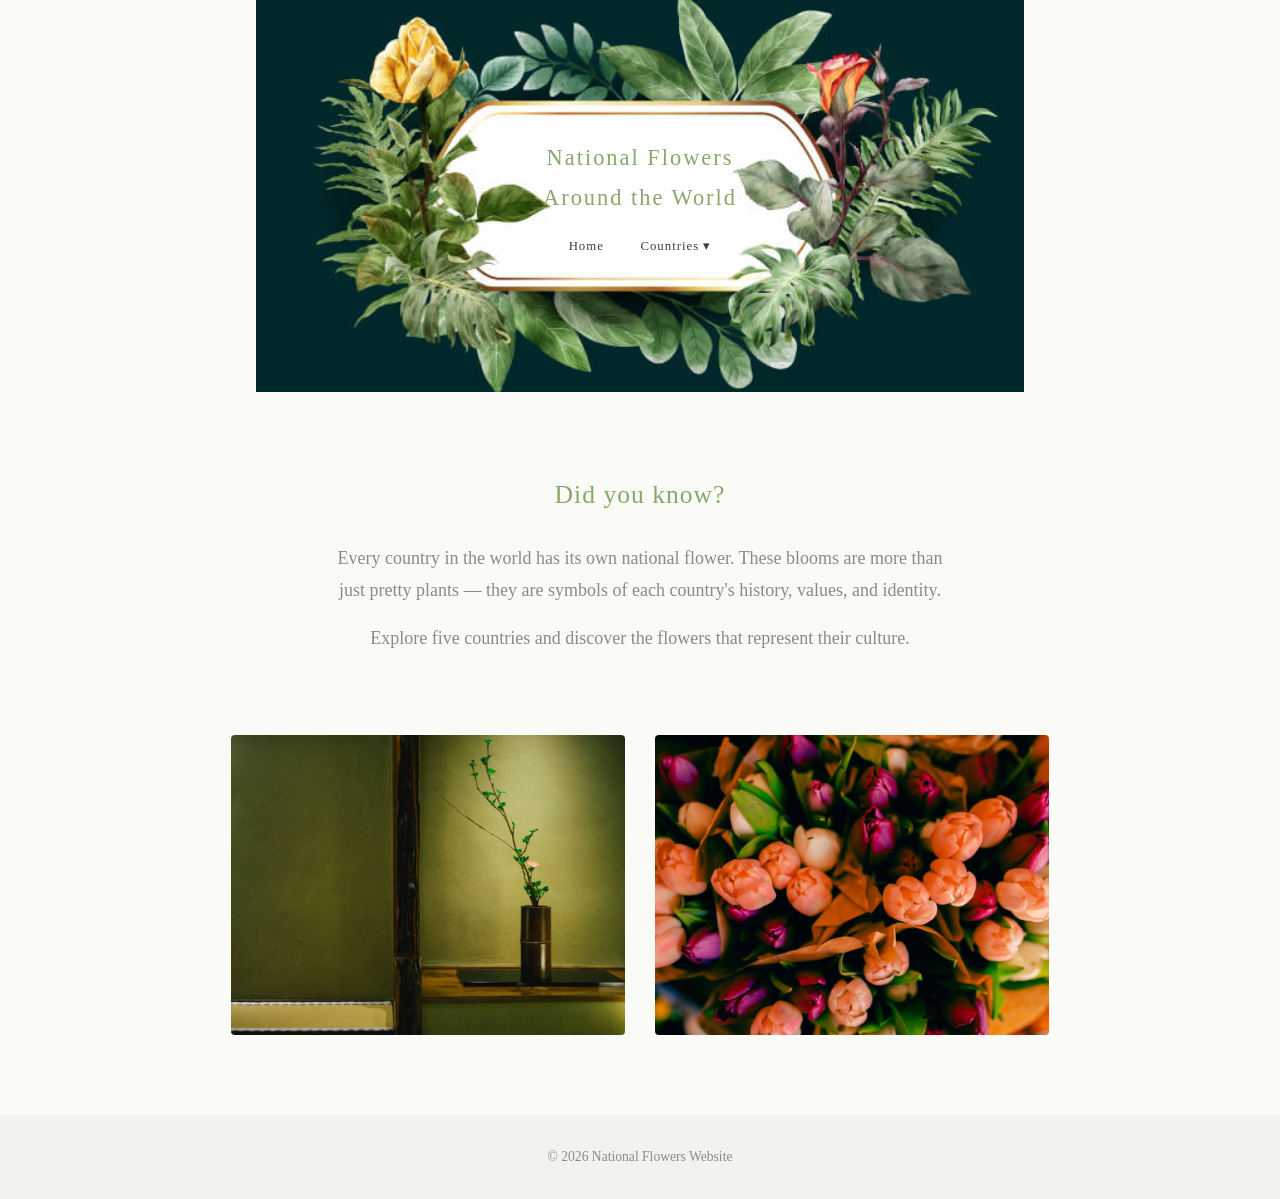
<file: index.html>
<!DOCTYPE html>
<html lang="en">
<head>
    <meta charset="UTF-8">
    <meta name="viewport" content="width=device-width, initial-scale=1.0">
    <title>National Flowers Around the World</title>
    <link rel="stylesheet" href="style.css">
</head>
<body>

    <header>
        <div class="header-img-wrap">
            <img src="images/homeflowerhead.jpg" alt="Flowers header">
            <div class="header-title">
                <h1>National Flowers<br>Around the World</h1>
                <nav>
                    <a href="index.html">Home</a>
                    <div class="dropdown">
                        <a href="#">Countries ▾</a>
                        <div class="dropdown-menu">
                            <a href="mongolia.html">Mongolia</a>
                            <a href="japan.html">Japan</a>
                            <a href="usa.html">United States</a>
                            <a href="mexico.html">Mexico</a>
                            <a href="spain.html">Spain</a>
                        </div>
                    </div>
                </nav>
            </div>
        </div>
    </header>

    <main>
        <section class="intro">
            <h2>Did you know?</h2>
            <p>Every country in the world has its own national flower. These blooms are more than just pretty plants — they are symbols of each country's history, values, and identity.</p>
            <p>Explore five countries and discover the flowers that represent their culture.</p>
        </section>

        <section class="home-photos">
            <img src="images/homeflower4.jpg" alt="Flower arrangement">
            <img src="images/homeflower6.jpg" alt="Colorful tulips">
        </section>

    </main>

    <footer>
        <p>© 2026 National Flowers Website</p>
    </footer>

</body>
</html>
</file>
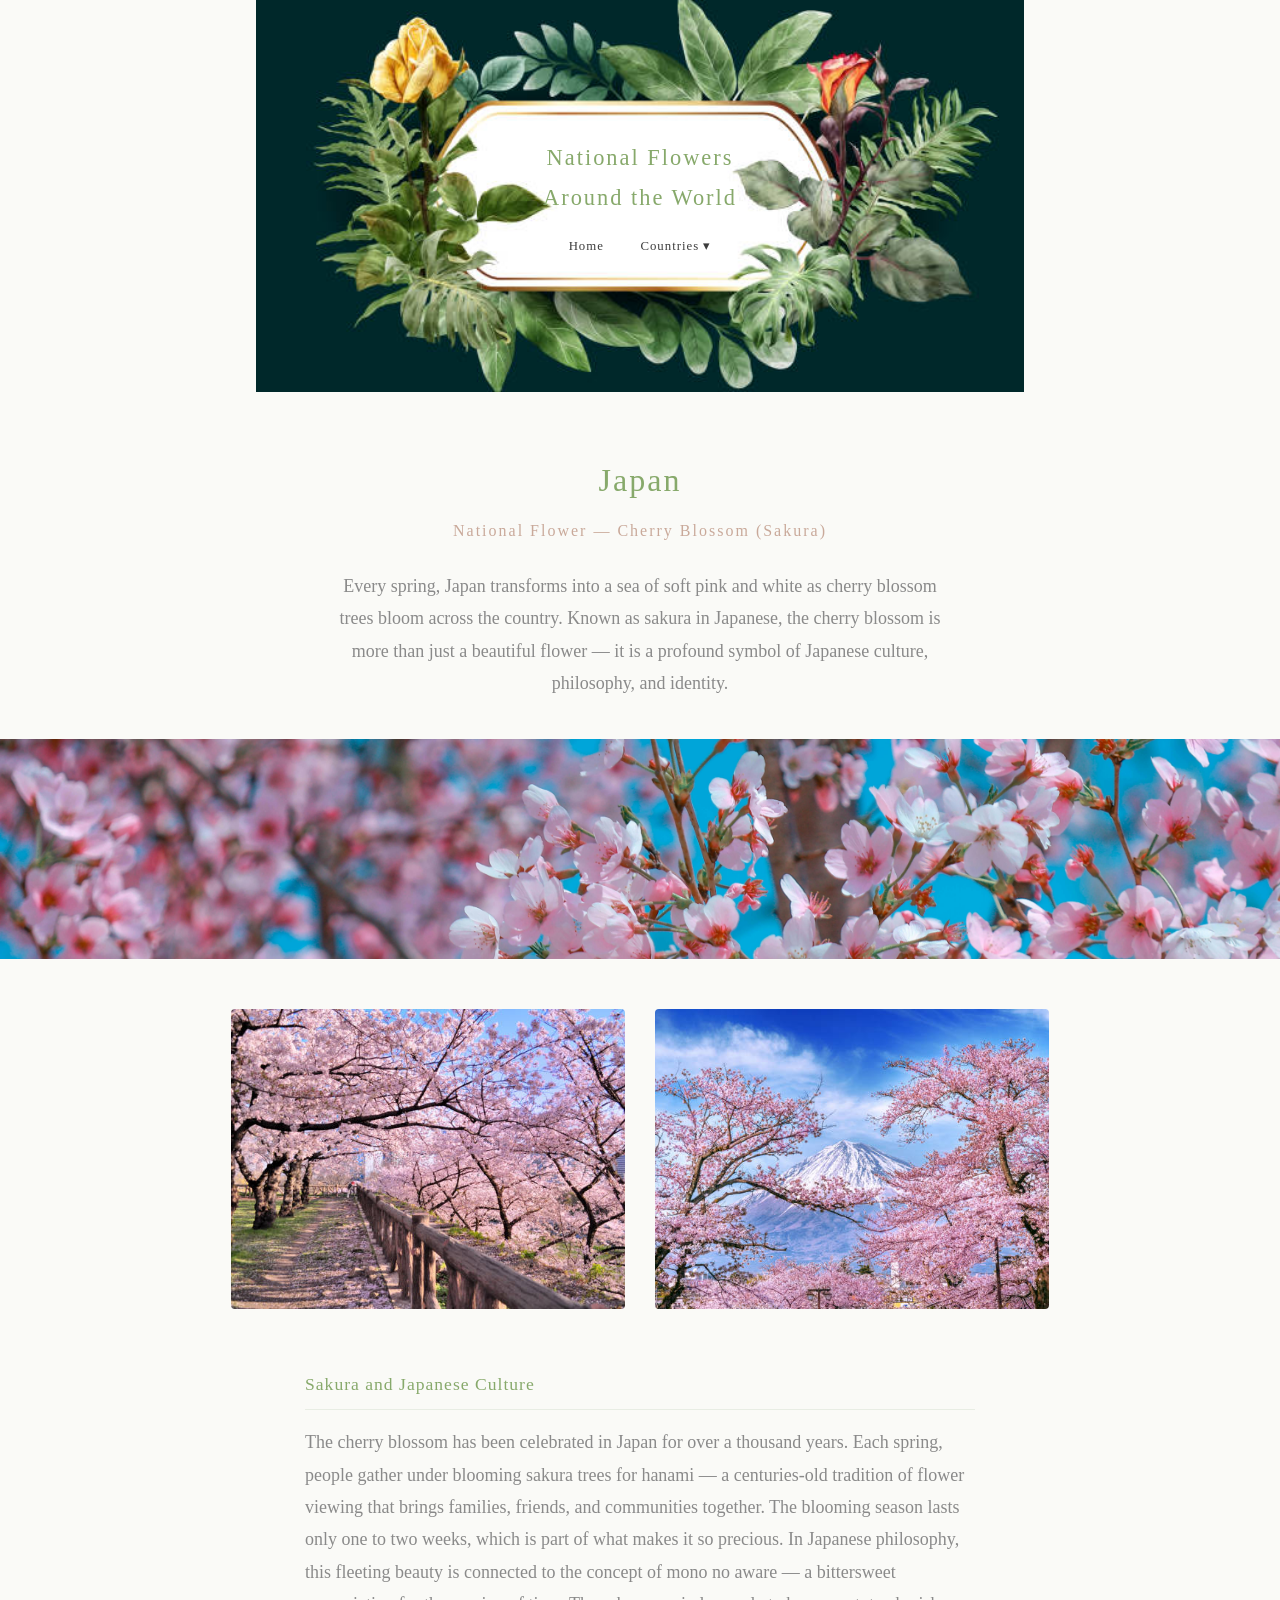
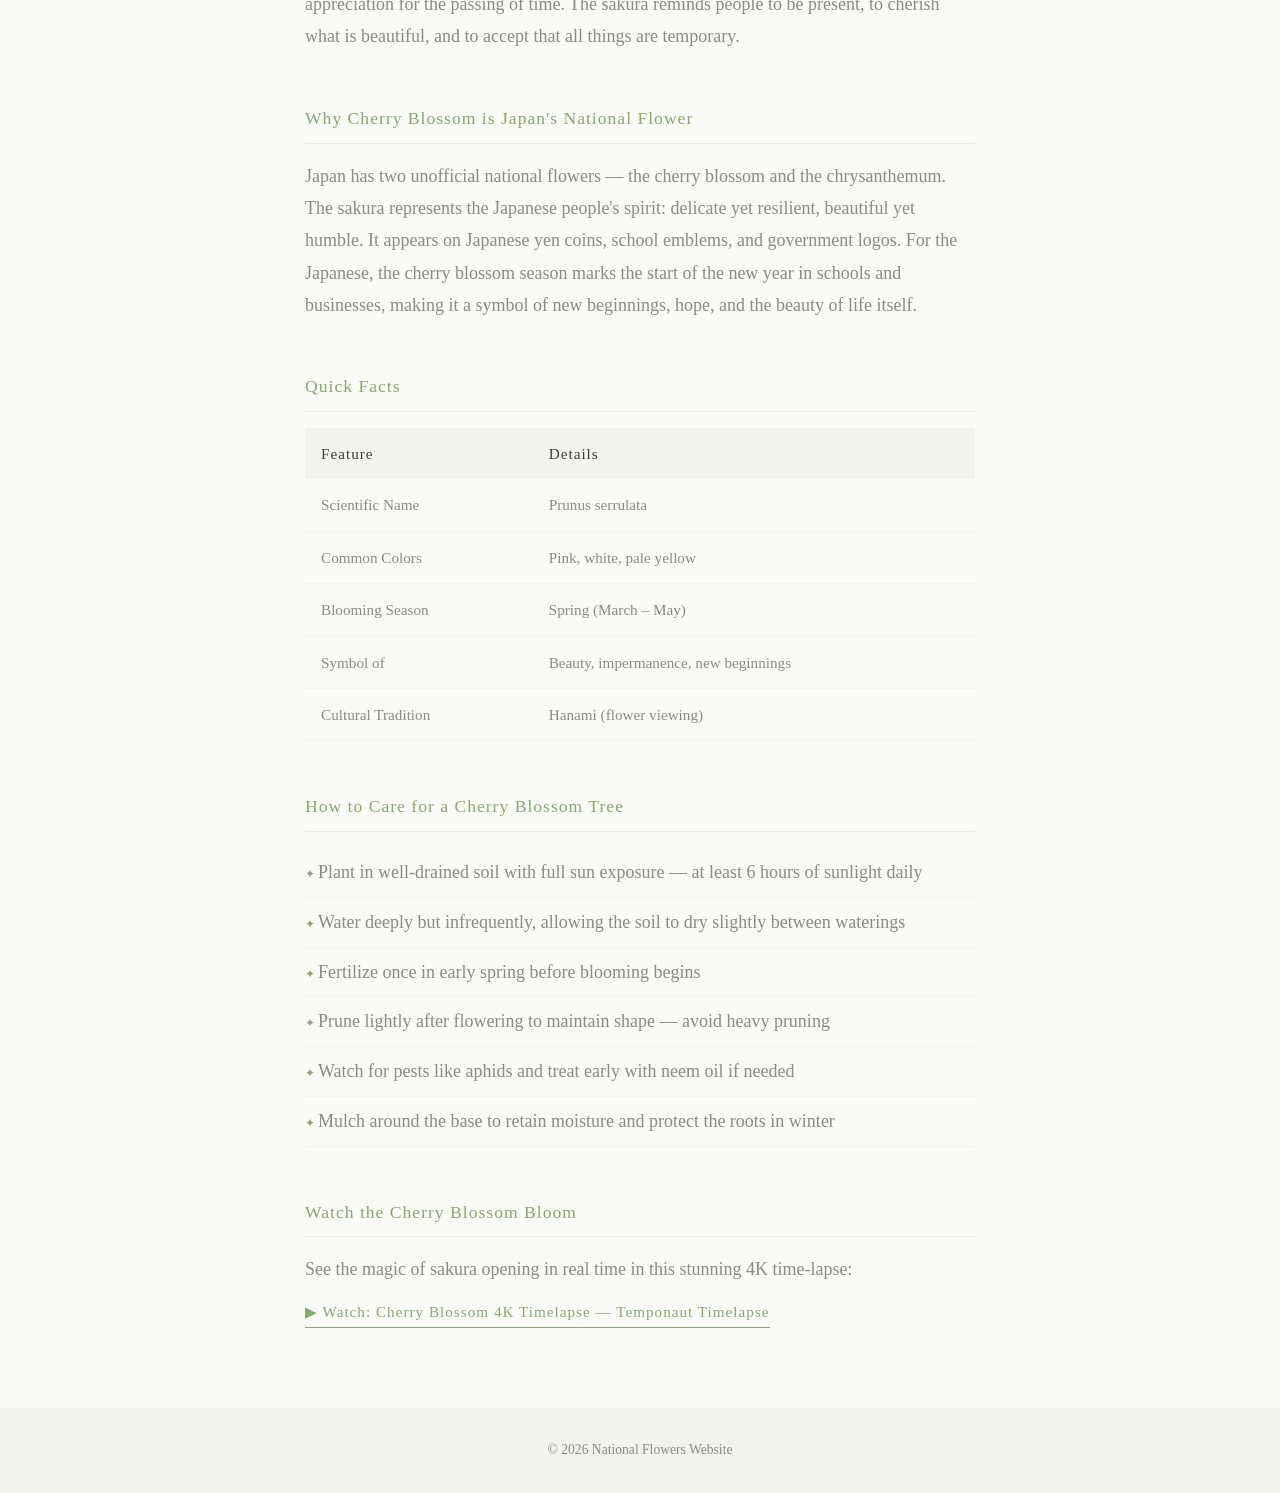
<file: japan.html>
<!DOCTYPE html>
<html lang="en">
<head>
    <meta charset="UTF-8">
    <meta name="viewport" content="width=device-width, initial-scale=1.0">
    <title>Japan - Cherry Blossom</title>
    <link rel="stylesheet" href="style.css">
</head>
<body>

    <header>
        <div class="header-img-wrap">
            <img src="images/homeflowerhead.jpg" alt="Flowers header">
            <div class="header-title">
                <h1>National Flowers<br>Around the World</h1>
                <nav>
                    <a href="index.html">Home</a>
                    <div class="dropdown">
                        <a href="#">Countries ▾</a>
                        <div class="dropdown-menu">
                            <a href="mongolia.html">Mongolia</a>
                            <a href="japan.html">Japan</a>
                            <a href="usa.html">United States</a>
                            <a href="mexico.html">Mexico</a>
                            <a href="spain.html">Spain</a>
                        </div>
                    </div>
                </nav>
            </div>
        </div>
    </header>

    <main>

        <section class="country-intro">
            <h2>Japan</h2>
            <h3>National Flower — Cherry Blossom (Sakura)</h3>
            <p>Every spring, Japan transforms into a sea of soft pink and white as cherry blossom trees bloom across the country. Known as sakura in Japanese, the cherry blossom is more than just a beautiful flower — it is a profound symbol of Japanese culture, philosophy, and identity.</p>
        </section>

        <div class="country-banner">
            <img src="images/jcb4.jpg" alt="Cherry blossom close up">
        </div>

        <section class="country-photos">
            <img src="images/jcb1.jpg" alt="Cherry blossom path">
            <img src="images/jcb2.jpg" alt="Cherry blossom and Mount Fuji">
        </section>

        <section class="country-content">

            <div class="content-block">
                <h3>Sakura and Japanese Culture</h3>
                <p>The cherry blossom has been celebrated in Japan for over a thousand years. Each spring, people gather under blooming sakura trees for hanami — a centuries-old tradition of flower viewing that brings families, friends, and communities together. The blooming season lasts only one to two weeks, which is part of what makes it so precious. In Japanese philosophy, this fleeting beauty is connected to the concept of mono no aware — a bittersweet appreciation for the passing of time. The sakura reminds people to be present, to cherish what is beautiful, and to accept that all things are temporary.</p>
            </div>

            <div class="content-block">
                <h3>Why Cherry Blossom is Japan's National Flower</h3>
                <p>Japan has two unofficial national flowers — the cherry blossom and the chrysanthemum. The sakura represents the Japanese people's spirit: delicate yet resilient, beautiful yet humble. It appears on Japanese yen coins, school emblems, and government logos. For the Japanese, the cherry blossom season marks the start of the new year in schools and businesses, making it a symbol of new beginnings, hope, and the beauty of life itself.</p>
            </div>

            <div class="content-block">
                <h3>Quick Facts</h3>
                <table class="flower-table">
                    <tr>
                        <th>Feature</th>
                        <th>Details</th>
                    </tr>
                    <tr>
                        <td>Scientific Name</td>
                        <td>Prunus serrulata</td>
                    </tr>
                    <tr>
                        <td>Common Colors</td>
                        <td>Pink, white, pale yellow</td>
                    </tr>
                    <tr>
                        <td>Blooming Season</td>
                        <td>Spring (March – May)</td>
                    </tr>
                    <tr>
                        <td>Symbol of</td>
                        <td>Beauty, impermanence, new beginnings</td>
                    </tr>
                    <tr>
                        <td>Cultural Tradition</td>
                        <td>Hanami (flower viewing)</td>
                    </tr>
                </table>
            </div>

            <div class="content-block">
                <h3>How to Care for a Cherry Blossom Tree</h3>
                <ul class="care-list">
                    <li>Plant in well-drained soil with full sun exposure — at least 6 hours of sunlight daily</li>
                    <li>Water deeply but infrequently, allowing the soil to dry slightly between waterings</li>
                    <li>Fertilize once in early spring before blooming begins</li>
                    <li>Prune lightly after flowering to maintain shape — avoid heavy pruning</li>
                    <li>Watch for pests like aphids and treat early with neem oil if needed</li>
                    <li>Mulch around the base to retain moisture and protect the roots in winter</li>
                </ul>
            </div>

            <div class="content-block">
                <h3>Watch the Cherry Blossom Bloom</h3>
                <p>See the magic of sakura opening in real time in this stunning 4K time-lapse:</p>
                <a class="video-link" href="https://www.youtube.com/watch?v=hegoHIiBrqM" target="_blank">▶ Watch: Cherry Blossom 4K Timelapse — Temponaut Timelapse</a>
            </div>

        </section>

    </main>

    <footer>
        <p>© 2026 National Flowers Website</p>
    </footer>

</body>
</html>
</file>
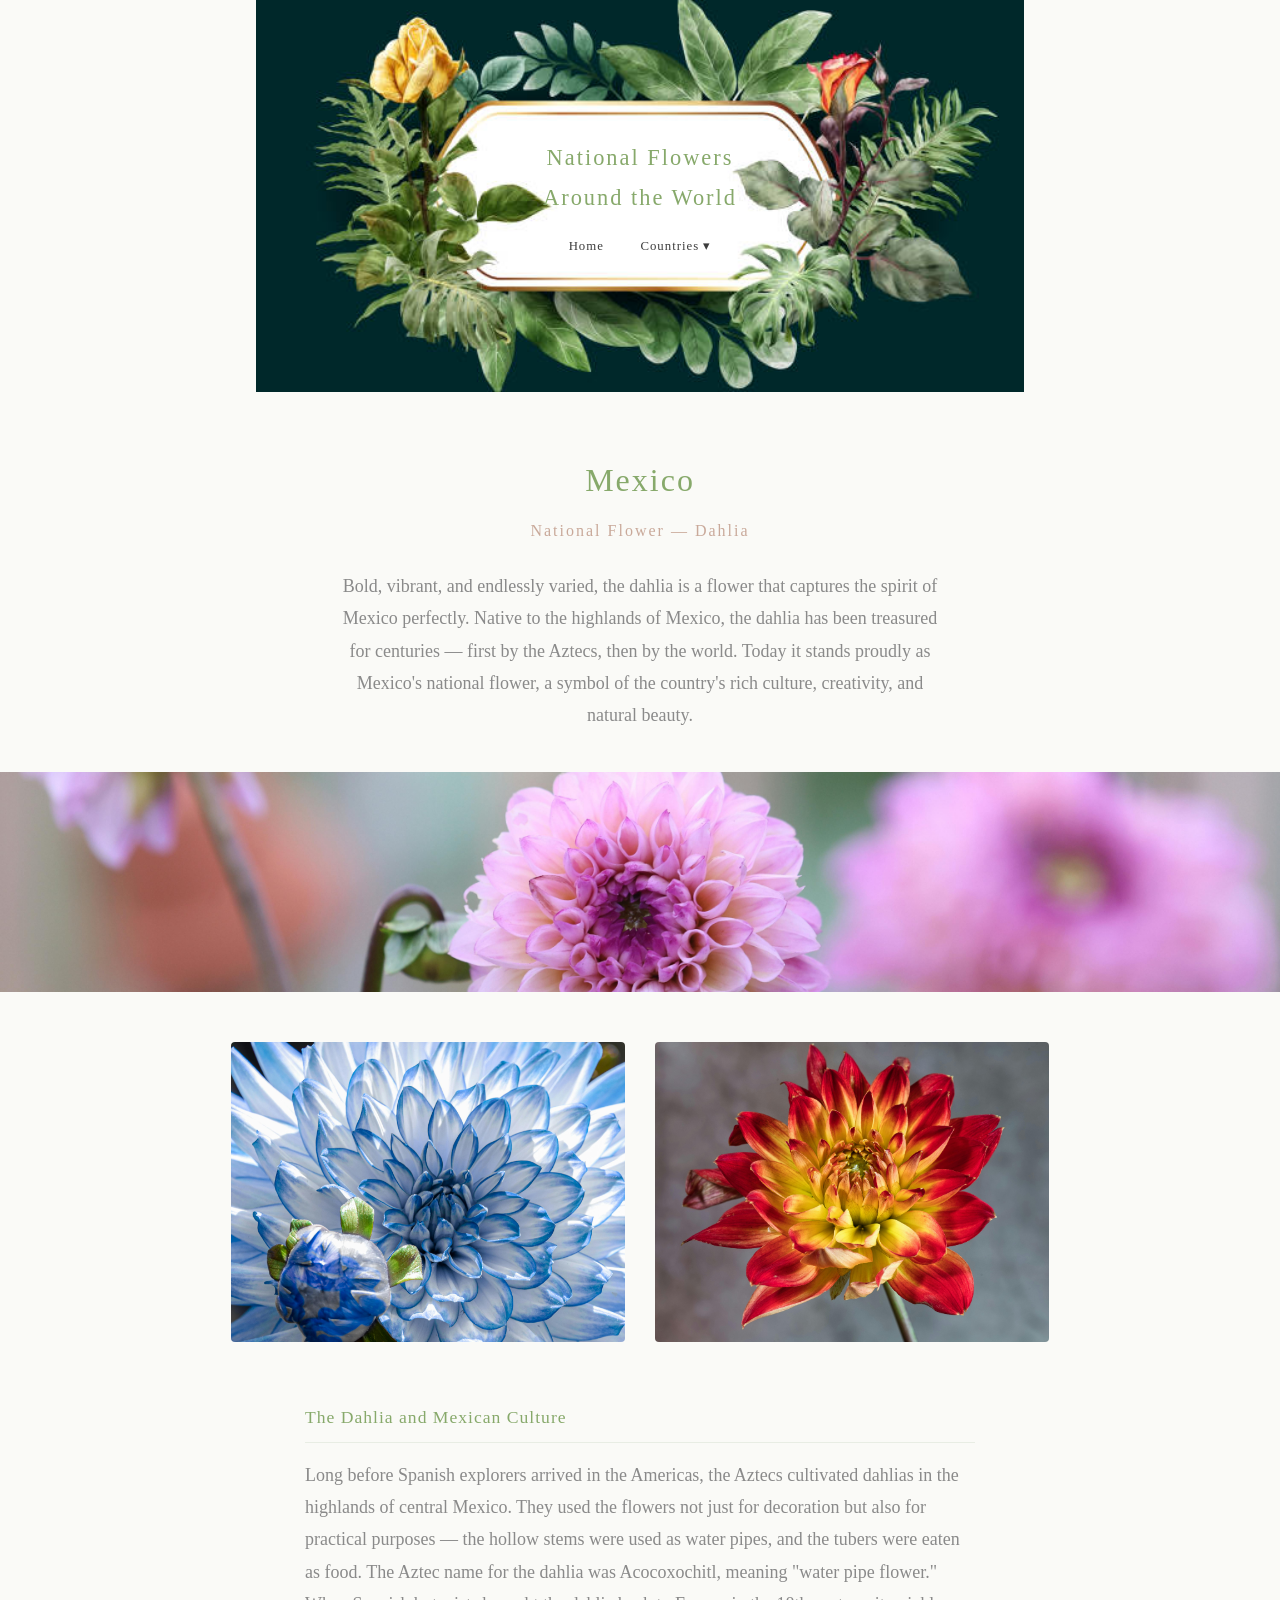
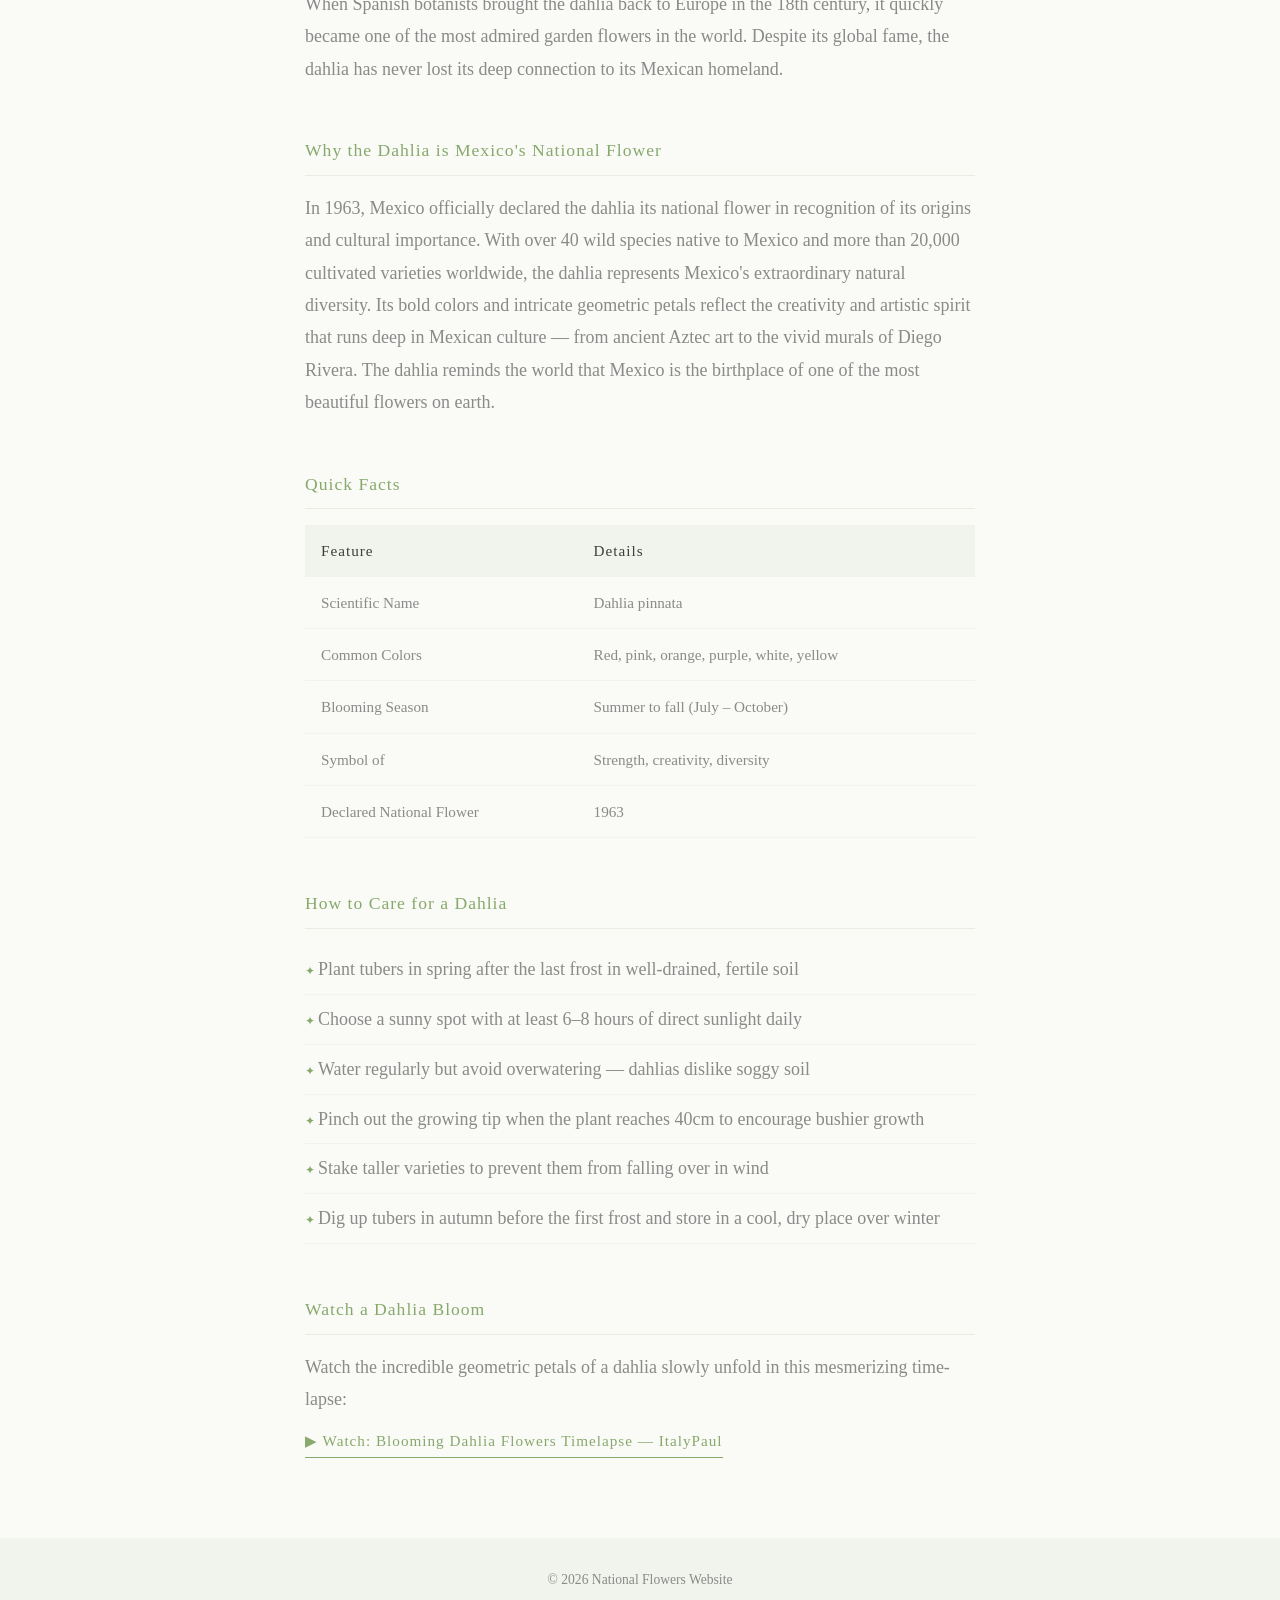
<file: mexico.html>
<!DOCTYPE html>
<html lang="en">
<head>
    <meta charset="UTF-8">
    <meta name="viewport" content="width=device-width, initial-scale=1.0">
    <title>Mexico - Dahlia</title>
    <link rel="stylesheet" href="style.css">
</head>
<body>

    <header>
        <div class="header-img-wrap">
            <img src="images/homeflowerhead.jpg" alt="Flowers header">
            <div class="header-title">
                <h1>National Flowers<br>Around the World</h1>
                <nav>
                    <a href="index.html">Home</a>
                    <div class="dropdown">
                        <a href="#">Countries ▾</a>
                        <div class="dropdown-menu">
                            <a href="mongolia.html">Mongolia</a>
                            <a href="japan.html">Japan</a>
                            <a href="usa.html">United States</a>
                            <a href="mexico.html">Mexico</a>
                            <a href="spain.html">Spain</a>
                        </div>
                    </div>
                </nav>
            </div>
        </div>
    </header>

    <main>

        <section class="country-intro">
            <h2>Mexico</h2>
            <h3>National Flower — Dahlia</h3>
            <p>Bold, vibrant, and endlessly varied, the dahlia is a flower that captures the spirit of Mexico perfectly. Native to the highlands of Mexico, the dahlia has been treasured for centuries — first by the Aztecs, then by the world. Today it stands proudly as Mexico's national flower, a symbol of the country's rich culture, creativity, and natural beauty.</p>
        </section>

        <div class="country-banner">
            <img src="images/mdbanner.jpg" alt="Pink dahlia banner">
        </div>

        <section class="country-photos">
            <img src="images/md1.jpg" alt="Blue dahlia close up">
            <img src="images/md2.jpg" alt="Red and yellow dahlia">
        </section>

        <section class="country-content">

            <div class="content-block">
                <h3>The Dahlia and Mexican Culture</h3>
                <p>Long before Spanish explorers arrived in the Americas, the Aztecs cultivated dahlias in the highlands of central Mexico. They used the flowers not just for decoration but also for practical purposes — the hollow stems were used as water pipes, and the tubers were eaten as food. The Aztec name for the dahlia was Acocoxochitl, meaning "water pipe flower." When Spanish botanists brought the dahlia back to Europe in the 18th century, it quickly became one of the most admired garden flowers in the world. Despite its global fame, the dahlia has never lost its deep connection to its Mexican homeland.</p>
            </div>

            <div class="content-block">
                <h3>Why the Dahlia is Mexico's National Flower</h3>
                <p>In 1963, Mexico officially declared the dahlia its national flower in recognition of its origins and cultural importance. With over 40 wild species native to Mexico and more than 20,000 cultivated varieties worldwide, the dahlia represents Mexico's extraordinary natural diversity. Its bold colors and intricate geometric petals reflect the creativity and artistic spirit that runs deep in Mexican culture — from ancient Aztec art to the vivid murals of Diego Rivera. The dahlia reminds the world that Mexico is the birthplace of one of the most beautiful flowers on earth.</p>
            </div>

            <div class="content-block">
                <h3>Quick Facts</h3>
                <table class="flower-table">
                    <tr>
                        <th>Feature</th>
                        <th>Details</th>
                    </tr>
                    <tr>
                        <td>Scientific Name</td>
                        <td>Dahlia pinnata</td>
                    </tr>
                    <tr>
                        <td>Common Colors</td>
                        <td>Red, pink, orange, purple, white, yellow</td>
                    </tr>
                    <tr>
                        <td>Blooming Season</td>
                        <td>Summer to fall (July – October)</td>
                    </tr>
                    <tr>
                        <td>Symbol of</td>
                        <td>Strength, creativity, diversity</td>
                    </tr>
                    <tr>
                        <td>Declared National Flower</td>
                        <td>1963</td>
                    </tr>
                </table>
            </div>

            <div class="content-block">
                <h3>How to Care for a Dahlia</h3>
                <ul class="care-list">
                    <li>Plant tubers in spring after the last frost in well-drained, fertile soil</li>
                    <li>Choose a sunny spot with at least 6–8 hours of direct sunlight daily</li>
                    <li>Water regularly but avoid overwatering — dahlias dislike soggy soil</li>
                    <li>Pinch out the growing tip when the plant reaches 40cm to encourage bushier growth</li>
                    <li>Stake taller varieties to prevent them from falling over in wind</li>
                    <li>Dig up tubers in autumn before the first frost and store in a cool, dry place over winter</li>
                </ul>
            </div>

            <div class="content-block">
                <h3>Watch a Dahlia Bloom</h3>
                <p>Watch the incredible geometric petals of a dahlia slowly unfold in this mesmerizing time-lapse:</p>
                <a class="video-link" href="https://www.youtube.com/watch?v=MQYrBt2DD9M" target="_blank">▶ Watch: Blooming Dahlia Flowers Timelapse — ItalyPaul</a>
            </div>

        </section>

    </main>

    <footer>
        <p>© 2026 National Flowers Website</p>
    </footer>

</body>
</html>
</file>
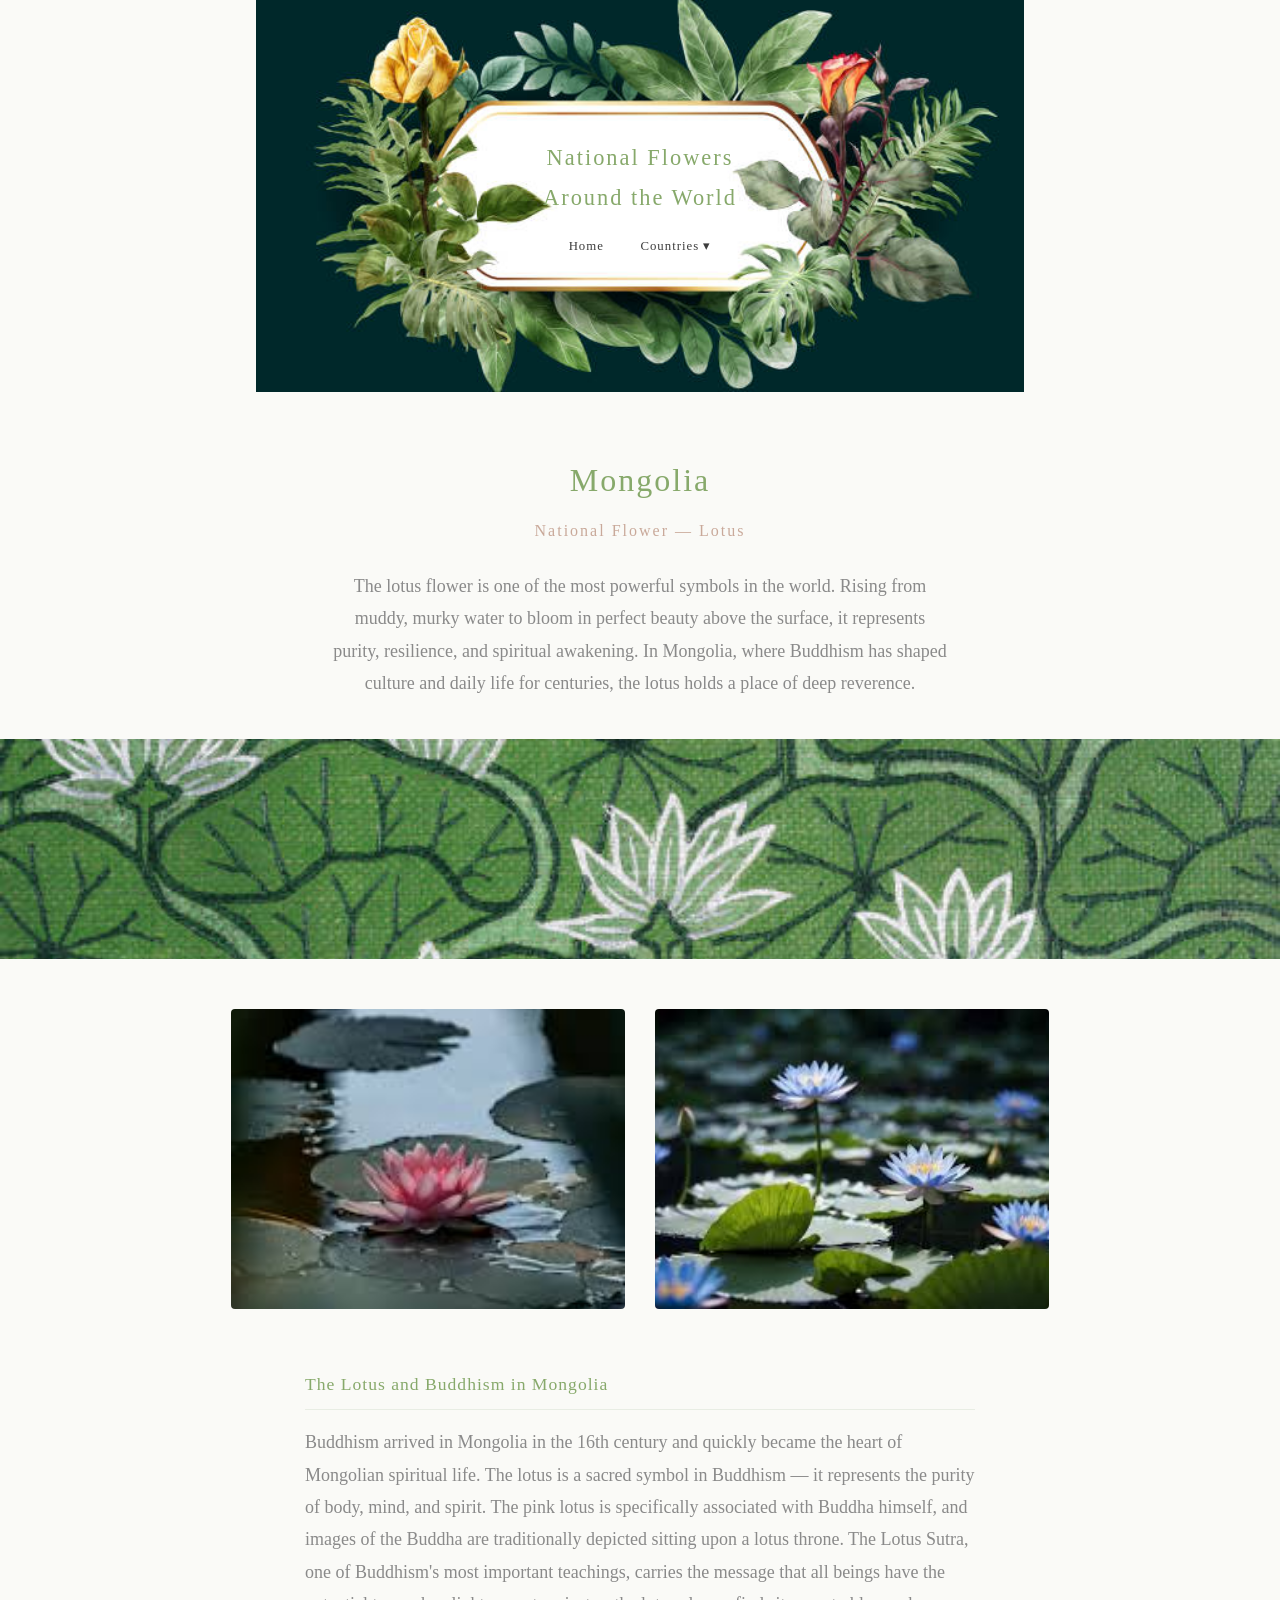
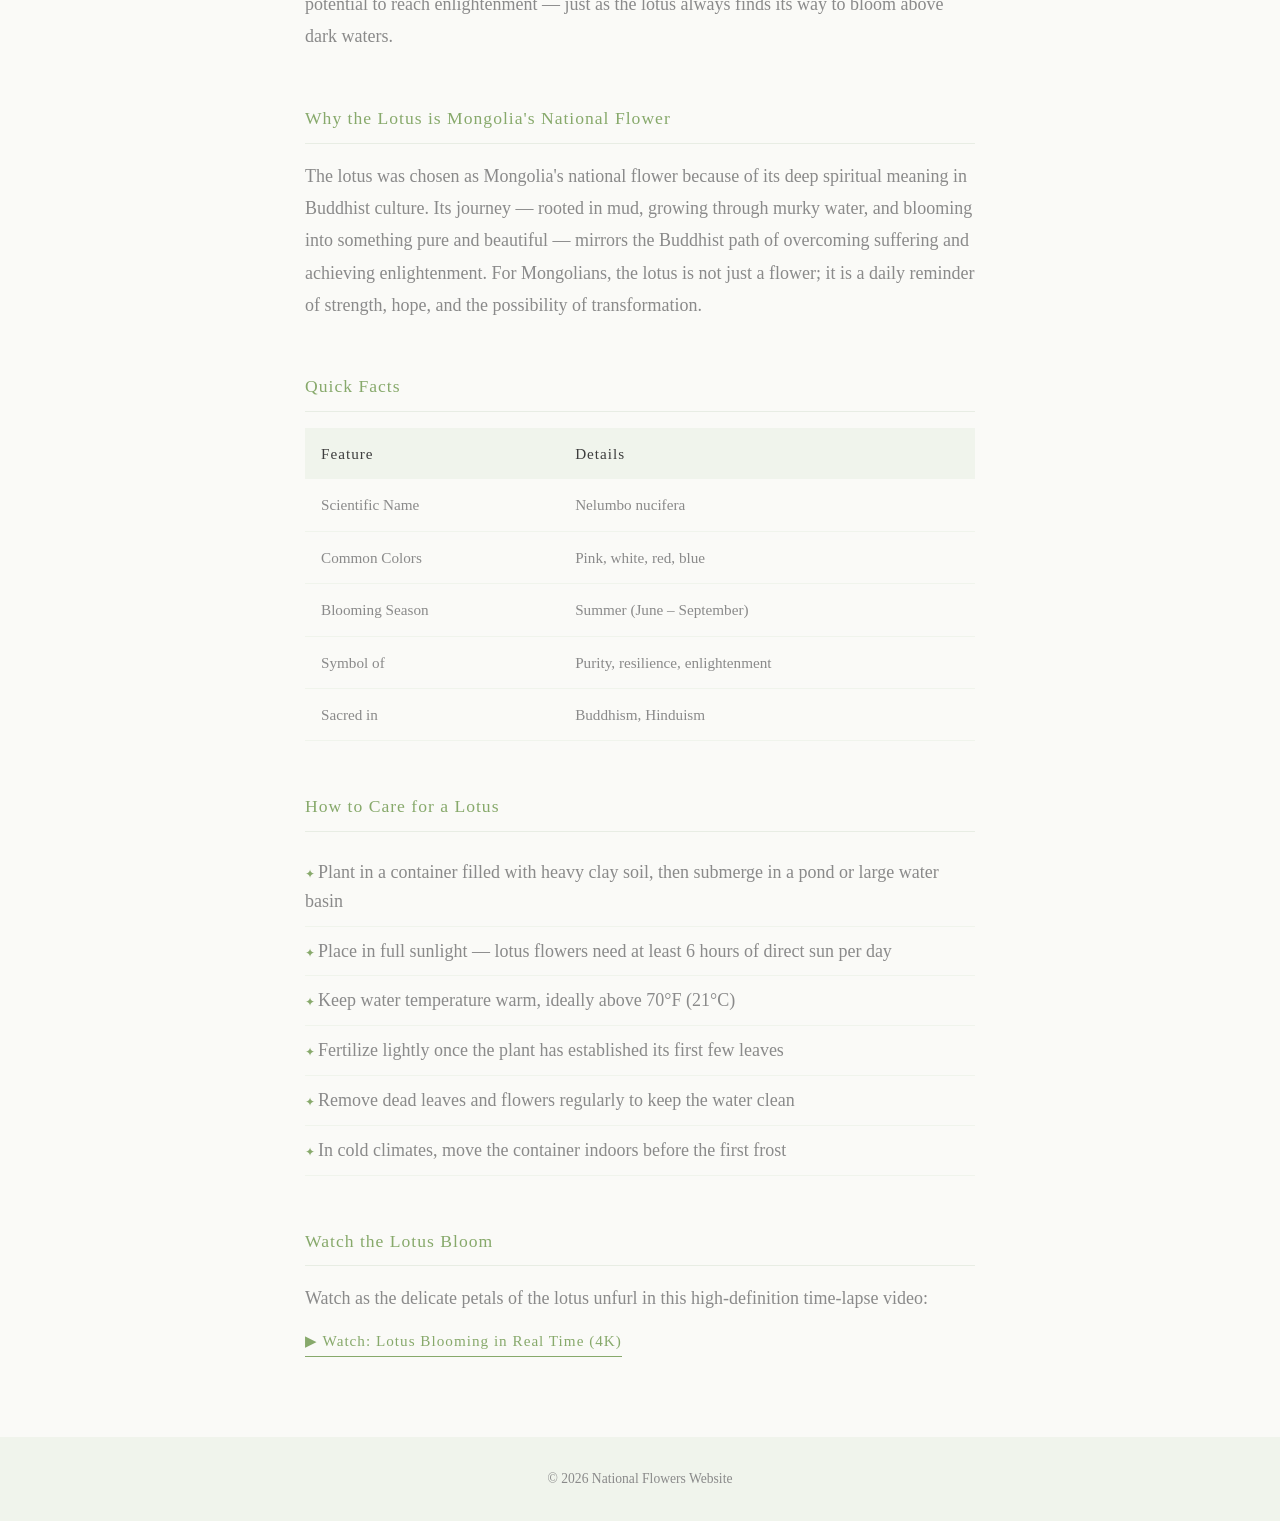
<file: mongolia.html>
<!DOCTYPE html>
<html lang="en">
<head>
    <meta charset="UTF-8">
    <meta name="viewport" content="width=device-width, initial-scale=1.0">
    <title>Mongolia - Lotus</title>
    <link rel="stylesheet" href="style.css">
</head>
<body>

    <header>
        <div class="header-img-wrap">
            <img src="images/homeflowerhead.jpg" alt="Flowers header">
            <div class="header-title">
                <h1>National Flowers<br>Around the World</h1>
                <nav>
                    <a href="index.html">Home</a>
                    <div class="dropdown">
                        <a href="#">Countries ▾</a>
                        <div class="dropdown-menu">
                            <a href="mongolia.html">Mongolia</a>
                            <a href="japan.html">Japan</a>
                            <a href="usa.html">United States</a>
                            <a href="mexico.html">Mexico</a>
                            <a href="spain.html">Spain</a>
                        </div>
                    </div>
                </nav>
            </div>
        </div>
    </header>

    <main>

        <section class="country-intro">
            <h2>Mongolia</h2>
            <h3>National Flower — Lotus</h3>
            <p>The lotus flower is one of the most powerful symbols in the world. Rising from muddy, murky water to bloom in perfect beauty above the surface, it represents purity, resilience, and spiritual awakening. In Mongolia, where Buddhism has shaped culture and daily life for centuries, the lotus holds a place of deep reverence.</p>
        </section>

        <div class="country-banner">
            <img src="images/homeflower2.jpg" alt="Lotus pattern banner">
        </div>

        <section class="country-photos">
            <img src="images/ml1.jpeg" alt="Pink lotus on water">
            <img src="images/ml2.jpeg" alt="Blue lotus flowers">
        </section>

        <section class="country-content">

            <div class="content-block">
                <h3>The Lotus and Buddhism in Mongolia</h3>
                <p>Buddhism arrived in Mongolia in the 16th century and quickly became the heart of Mongolian spiritual life. The lotus is a sacred symbol in Buddhism — it represents the purity of body, mind, and spirit. The pink lotus is specifically associated with Buddha himself, and images of the Buddha are traditionally depicted sitting upon a lotus throne. The Lotus Sutra, one of Buddhism's most important teachings, carries the message that all beings have the potential to reach enlightenment — just as the lotus always finds its way to bloom above dark waters.</p>
            </div>

            <div class="content-block">
                <h3>Why the Lotus is Mongolia's National Flower</h3>
                <p>The lotus was chosen as Mongolia's national flower because of its deep spiritual meaning in Buddhist culture. Its journey — rooted in mud, growing through murky water, and blooming into something pure and beautiful — mirrors the Buddhist path of overcoming suffering and achieving enlightenment. For Mongolians, the lotus is not just a flower; it is a daily reminder of strength, hope, and the possibility of transformation.</p>
            </div>

            <div class="content-block">
                <h3>Quick Facts</h3>
                <table class="flower-table">
                    <tr>
                        <th>Feature</th>
                        <th>Details</th>
                    </tr>
                    <tr>
                        <td>Scientific Name</td>
                        <td>Nelumbo nucifera</td>
                    </tr>
                    <tr>
                        <td>Common Colors</td>
                        <td>Pink, white, red, blue</td>
                    </tr>
                    <tr>
                        <td>Blooming Season</td>
                        <td>Summer (June – September)</td>
                    </tr>
                    <tr>
                        <td>Symbol of</td>
                        <td>Purity, resilience, enlightenment</td>
                    </tr>
                    <tr>
                        <td>Sacred in</td>
                        <td>Buddhism, Hinduism</td>
                    </tr>
                </table>
            </div>

            <div class="content-block">
                <h3>How to Care for a Lotus</h3>
                <ul class="care-list">
                    <li>Plant in a container filled with heavy clay soil, then submerge in a pond or large water basin</li>
                    <li>Place in full sunlight — lotus flowers need at least 6 hours of direct sun per day</li>
                    <li>Keep water temperature warm, ideally above 70°F (21°C)</li>
                    <li>Fertilize lightly once the plant has established its first few leaves</li>
                    <li>Remove dead leaves and flowers regularly to keep the water clean</li>
                    <li>In cold climates, move the container indoors before the first frost</li>
                </ul>
            </div>

            <div class="content-block">
    <h3>Watch the Lotus Bloom</h3>
    <p>Watch as the delicate petals of the lotus unfurl in this high-definition time-lapse video:</p>
    
    <a class="video-link" href="https://www.youtube.com/watch?v=g7sErR-YgxQ" target="_blank">
        ▶ Watch: Lotus Blooming in Real Time (4K)
    </a>
</div>

        </section>

    </main>

    <footer>
        <p>© 2026 National Flowers Website</p>
    </footer>

</body>
</html>
</file>
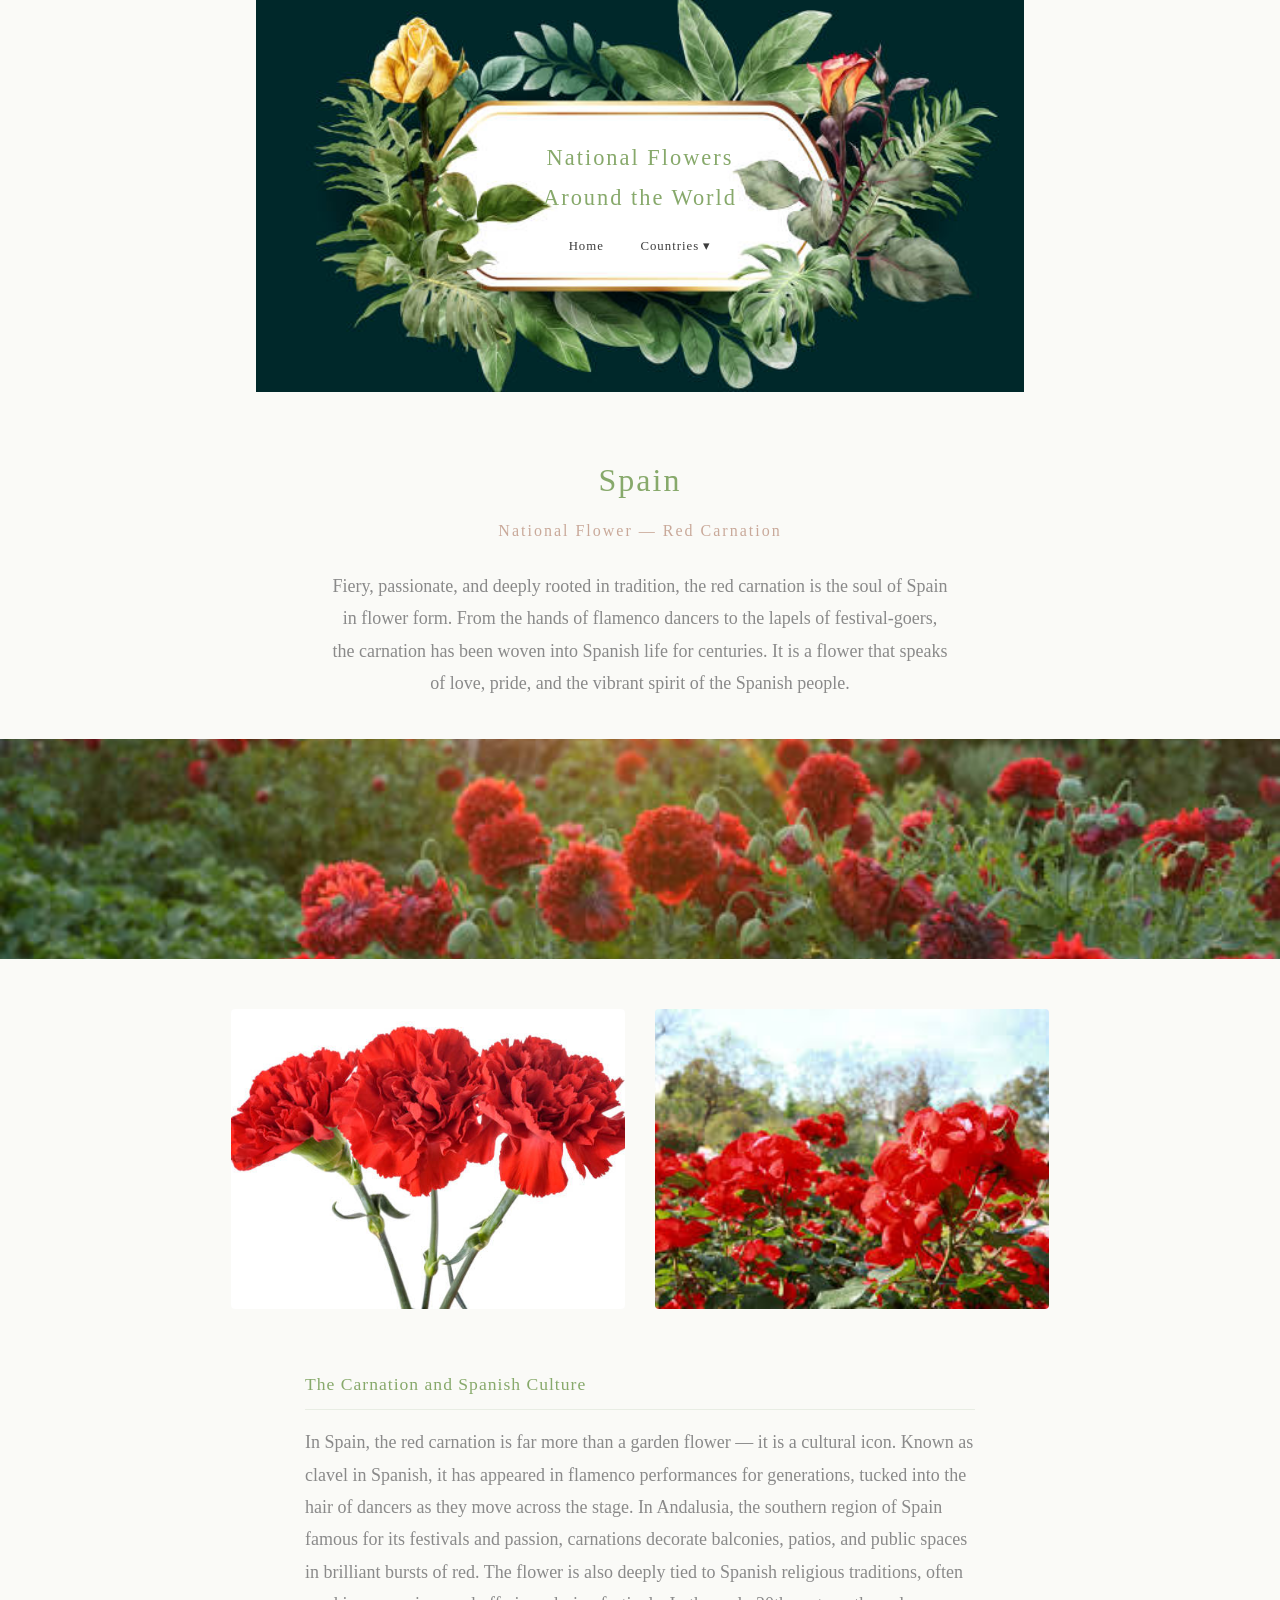
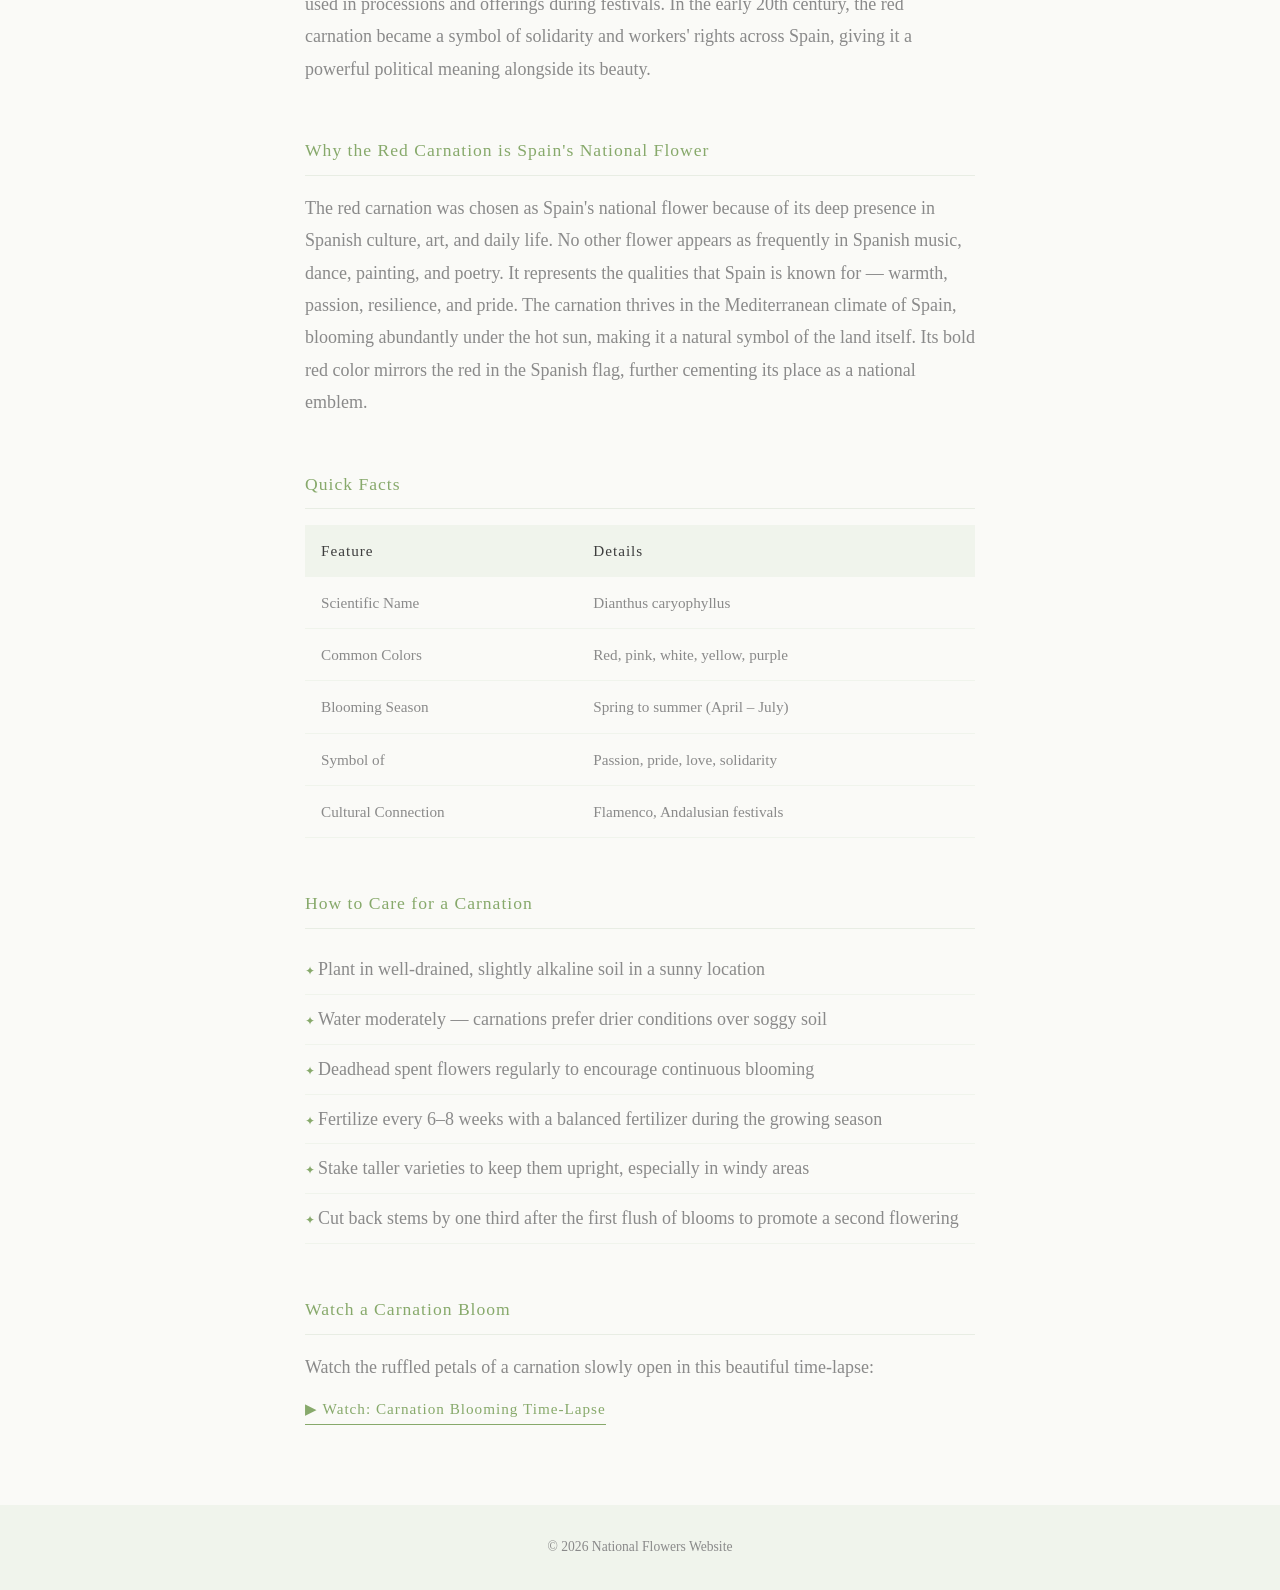
<file: spain.html>
<!DOCTYPE html>
<html lang="en">
<head>
    <meta charset="UTF-8">
    <meta name="viewport" content="width=device-width, initial-scale=1.0">
    <title>Spain - Red Carnation</title>
    <link rel="stylesheet" href="style.css">
</head>
<body>

    <header>
        <div class="header-img-wrap">
            <img src="images/homeflowerhead.jpg" alt="Flowers header">
            <div class="header-title">
                <h1>National Flowers<br>Around the World</h1>
                <nav>
                    <a href="index.html">Home</a>
                    <div class="dropdown">
                        <a href="#">Countries ▾</a>
                        <div class="dropdown-menu">
                            <a href="mongolia.html">Mongolia</a>
                            <a href="japan.html">Japan</a>
                            <a href="usa.html">United States</a>
                            <a href="mexico.html">Mexico</a>
                            <a href="spain.html">Spain</a>
                        </div>
                    </div>
                </nav>
            </div>
        </div>
    </header>

    <main>

        <section class="country-intro">
            <h2>Spain</h2>
            <h3>National Flower — Red Carnation</h3>
            <p>Fiery, passionate, and deeply rooted in tradition, the red carnation is the soul of Spain in flower form. From the hands of flamenco dancers to the lapels of festival-goers, the carnation has been woven into Spanish life for centuries. It is a flower that speaks of love, pride, and the vibrant spirit of the Spanish people.</p>
        </section>

        <div class="country-banner">
            <img src="images/srcbanner.jpg" alt="Red flowers at sunset banner">
        </div>

        <section class="country-photos">
            <img src="images/src1.jpg" alt="Red carnations bouquet">
            <img src="images/src2.jpeg" alt="Red carnation garden">
        </section>

        <section class="country-content">

            <div class="content-block">
                <h3>The Carnation and Spanish Culture</h3>
                <p>In Spain, the red carnation is far more than a garden flower — it is a cultural icon. Known as clavel in Spanish, it has appeared in flamenco performances for generations, tucked into the hair of dancers as they move across the stage. In Andalusia, the southern region of Spain famous for its festivals and passion, carnations decorate balconies, patios, and public spaces in brilliant bursts of red. The flower is also deeply tied to Spanish religious traditions, often used in processions and offerings during festivals. In the early 20th century, the red carnation became a symbol of solidarity and workers' rights across Spain, giving it a powerful political meaning alongside its beauty.</p>
            </div>

            <div class="content-block">
                <h3>Why the Red Carnation is Spain's National Flower</h3>
                <p>The red carnation was chosen as Spain's national flower because of its deep presence in Spanish culture, art, and daily life. No other flower appears as frequently in Spanish music, dance, painting, and poetry. It represents the qualities that Spain is known for — warmth, passion, resilience, and pride. The carnation thrives in the Mediterranean climate of Spain, blooming abundantly under the hot sun, making it a natural symbol of the land itself. Its bold red color mirrors the red in the Spanish flag, further cementing its place as a national emblem.</p>
            </div>

            <div class="content-block">
                <h3>Quick Facts</h3>
                <table class="flower-table">
                    <tr>
                        <th>Feature</th>
                        <th>Details</th>
                    </tr>
                    <tr>
                        <td>Scientific Name</td>
                        <td>Dianthus caryophyllus</td>
                    </tr>
                    <tr>
                        <td>Common Colors</td>
                        <td>Red, pink, white, yellow, purple</td>
                    </tr>
                    <tr>
                        <td>Blooming Season</td>
                        <td>Spring to summer (April – July)</td>
                    </tr>
                    <tr>
                        <td>Symbol of</td>
                        <td>Passion, pride, love, solidarity</td>
                    </tr>
                    <tr>
                        <td>Cultural Connection</td>
                        <td>Flamenco, Andalusian festivals</td>
                    </tr>
                </table>
            </div>

            <div class="content-block">
                <h3>How to Care for a Carnation</h3>
                <ul class="care-list">
                    <li>Plant in well-drained, slightly alkaline soil in a sunny location</li>
                    <li>Water moderately — carnations prefer drier conditions over soggy soil</li>
                    <li>Deadhead spent flowers regularly to encourage continuous blooming</li>
                    <li>Fertilize every 6–8 weeks with a balanced fertilizer during the growing season</li>
                    <li>Stake taller varieties to keep them upright, especially in windy areas</li>
                    <li>Cut back stems by one third after the first flush of blooms to promote a second flowering</li>
                </ul>
            </div>

            <div class="content-block">
                <h3>Watch a Carnation Bloom</h3>
                <p>Watch the ruffled petals of a carnation slowly open in this beautiful time-lapse:</p>
                <a class="video-link" href="https://youtu.be/unWoisYOKtY?si=sNB-M-p8H3smeoay" target="_blank">▶ Watch: Carnation Blooming Time-Lapse</a>
            </div>

        </section>

    </main>

    <footer>
        <p>© 2026 National Flowers Website</p>
    </footer>

</body>
</html>
</file>
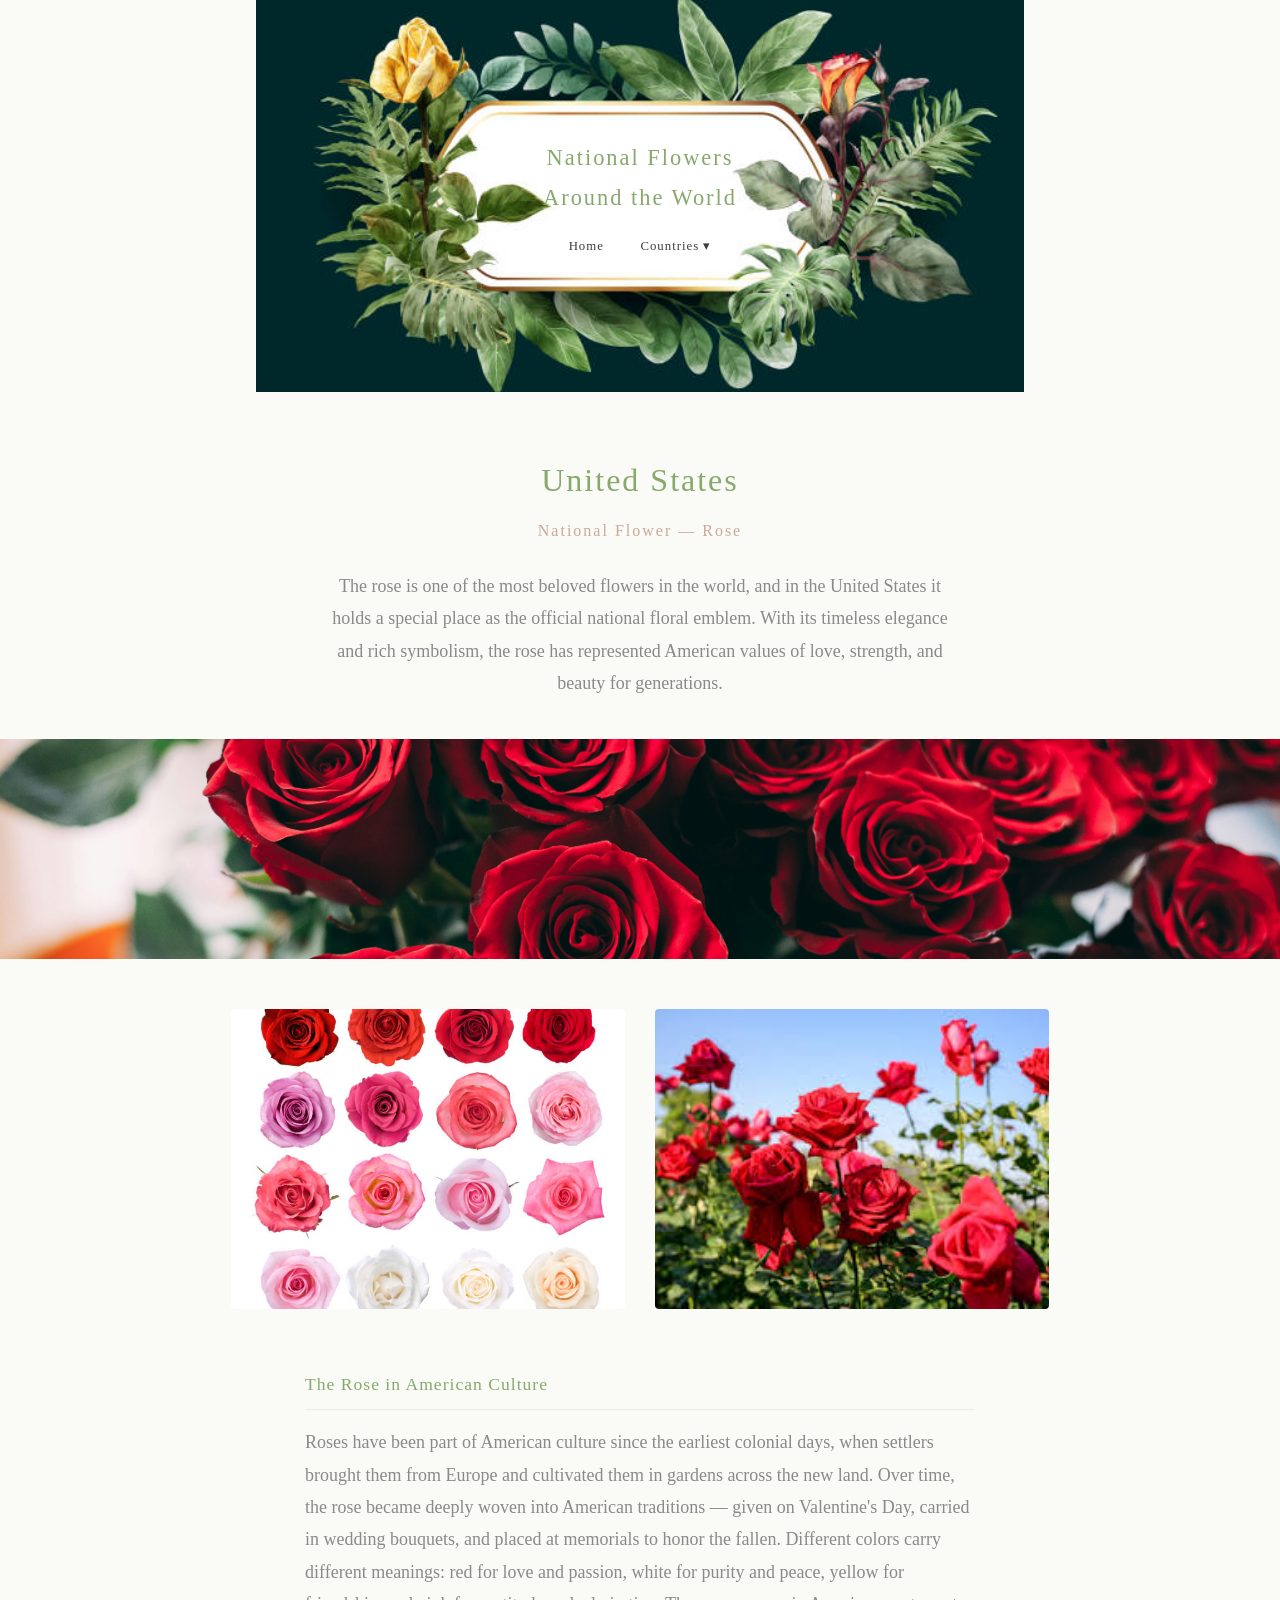
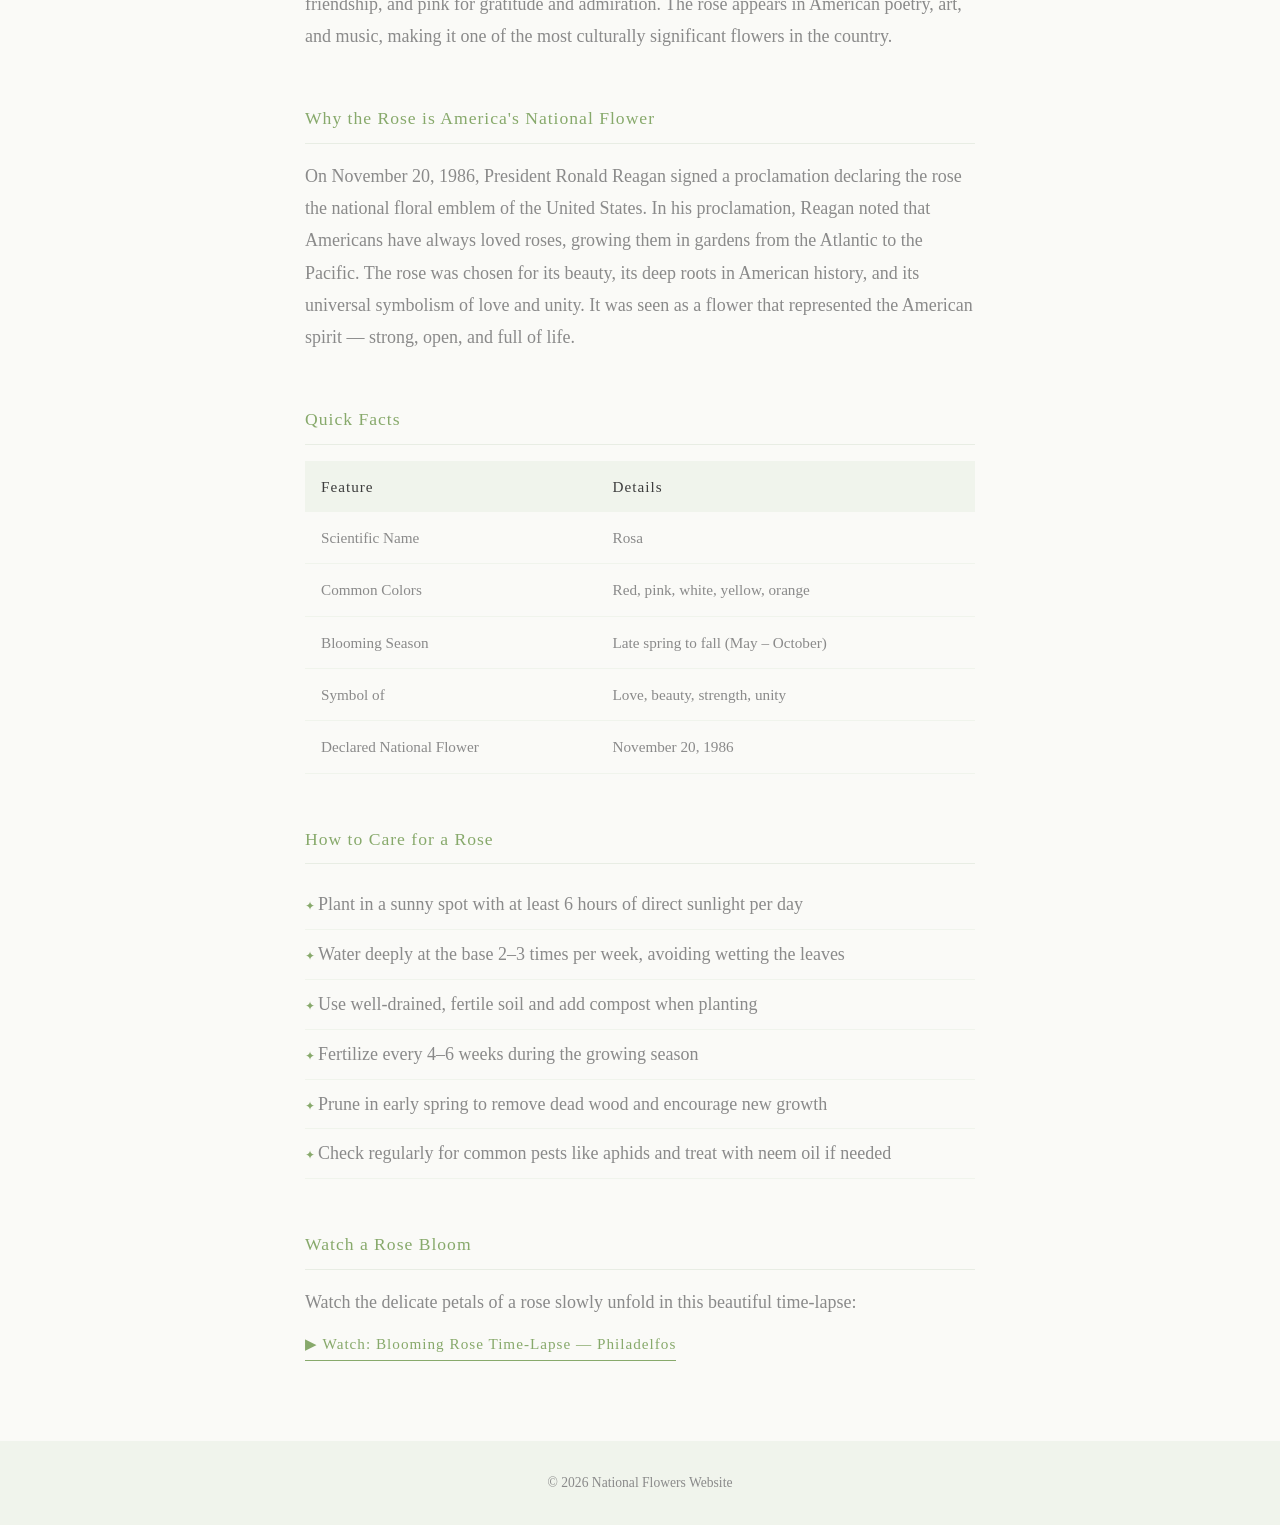
<file: usa.html>
<!DOCTYPE html>
<html lang="en">
<head>
    <meta charset="UTF-8">
    <meta name="viewport" content="width=device-width, initial-scale=1.0">
    <title>United States - Rose</title>
    <link rel="stylesheet" href="style.css">
</head>
<body>

    <header>
        <div class="header-img-wrap">
            <img src="images/homeflowerhead.jpg" alt="Flowers header">
            <div class="header-title">
                <h1>National Flowers<br>Around the World</h1>
                <nav>
                    <a href="index.html">Home</a>
                    <div class="dropdown">
                        <a href="#">Countries ▾</a>
                        <div class="dropdown-menu">
                            <a href="mongolia.html">Mongolia</a>
                            <a href="japan.html">Japan</a>
                            <a href="usa.html">United States</a>
                            <a href="mexico.html">Mexico</a>
                            <a href="spain.html">Spain</a>
                        </div>
                    </div>
                </nav>
            </div>
        </div>
    </header>

    <main>

        <section class="country-intro">
            <h2>United States</h2>
            <h3>National Flower — Rose</h3>
            <p>The rose is one of the most beloved flowers in the world, and in the United States it holds a special place as the official national floral emblem. With its timeless elegance and rich symbolism, the rose has represented American values of love, strength, and beauty for generations.</p>
        </section>

        <div class="country-banner">
            <img src="images/usabanner.jpg" alt="Red roses stems">
        </div>

        <section class="country-photos">
            <img src="images/usa1.jpg" alt="Variety of roses">
            <img src="images/usa2.jpeg" alt="Rose garden">
        </section>

        <section class="country-content">

            <div class="content-block">
                <h3>The Rose in American Culture</h3>
                <p>Roses have been part of American culture since the earliest colonial days, when settlers brought them from Europe and cultivated them in gardens across the new land. Over time, the rose became deeply woven into American traditions — given on Valentine's Day, carried in wedding bouquets, and placed at memorials to honor the fallen. Different colors carry different meanings: red for love and passion, white for purity and peace, yellow for friendship, and pink for gratitude and admiration. The rose appears in American poetry, art, and music, making it one of the most culturally significant flowers in the country.</p>
            </div>

            <div class="content-block">
                <h3>Why the Rose is America's National Flower</h3>
                <p>On November 20, 1986, President Ronald Reagan signed a proclamation declaring the rose the national floral emblem of the United States. In his proclamation, Reagan noted that Americans have always loved roses, growing them in gardens from the Atlantic to the Pacific. The rose was chosen for its beauty, its deep roots in American history, and its universal symbolism of love and unity. It was seen as a flower that represented the American spirit — strong, open, and full of life.</p>
            </div>

            <div class="content-block">
                <h3>Quick Facts</h3>
                <table class="flower-table">
                    <tr>
                        <th>Feature</th>
                        <th>Details</th>
                    </tr>
                    <tr>
                        <td>Scientific Name</td>
                        <td>Rosa</td>
                    </tr>
                    <tr>
                        <td>Common Colors</td>
                        <td>Red, pink, white, yellow, orange</td>
                    </tr>
                    <tr>
                        <td>Blooming Season</td>
                        <td>Late spring to fall (May – October)</td>
                    </tr>
                    <tr>
                        <td>Symbol of</td>
                        <td>Love, beauty, strength, unity</td>
                    </tr>
                    <tr>
                        <td>Declared National Flower</td>
                        <td>November 20, 1986</td>
                    </tr>
                </table>
            </div>

            <div class="content-block">
                <h3>How to Care for a Rose</h3>
                <ul class="care-list">
                    <li>Plant in a sunny spot with at least 6 hours of direct sunlight per day</li>
                    <li>Water deeply at the base 2–3 times per week, avoiding wetting the leaves</li>
                    <li>Use well-drained, fertile soil and add compost when planting</li>
                    <li>Fertilize every 4–6 weeks during the growing season</li>
                    <li>Prune in early spring to remove dead wood and encourage new growth</li>
                    <li>Check regularly for common pests like aphids and treat with neem oil if needed</li>
                </ul>
            </div>

            <div class="content-block">
                <h3>Watch a Rose Bloom</h3>
                <p>Watch the delicate petals of a rose slowly unfold in this beautiful time-lapse:</p>
                <a class="video-link" href="https://www.youtube.com/watch?v=gpQHu2XTOJg" target="_blank">▶ Watch: Blooming Rose Time-Lapse — Philadelfos</a>
            </div>

        </section>

    </main>

    <footer>
        <p>© 2026 National Flowers Website</p>
    </footer>

</body>
</html>
</file>
<file: style.css>
* {
    margin: 0;
    padding: 0;
    box-sizing: border-box;
}

body {
    font-family: Georgia, serif;
    font-size: 18px;
    line-height: 1.8;
    background-color: #FAFAF7;
    color: #3D3D3D;
}

header {
    position: relative;
    text-align: center;
}

.header-img-wrap {
    position: relative;
    width: 100%;
}

.header-img-wrap img {
    width: 60%;
    display: block;
    margin: 0 auto;
}

.header-title {
    position: absolute;
    top: 51%;
    left: 50%;
    transform: translate(-50%, -50%);
    text-align: center;
    z-index: 1;
    
}

header h1 {
    font-size: 1.4rem;
    color: #87A96B;
    font-weight: normal;
    letter-spacing: 2px;
}

nav {
    margin-top: 10px;
}

nav a {
    color: #3D3D3D;
    text-decoration: none;
    margin: 0 16px;
    font-size: 0.8rem;
    letter-spacing: 1px;
}

nav a:hover {
    color: #87A96B;
}
.intro {
    max-width: 700px;
    margin: 80px auto;
    padding: 0 40px;
    text-align: center;
}

.intro h2 {
    font-size: 1.6rem;
    color: #87A96B;
    font-weight: normal;
    margin-bottom: 24px;
    letter-spacing: 1px;
}

.intro p {
    color: #8A8A8A;
    margin-bottom: 16px;
}

footer {
    background-color: #F0F4EC;
    text-align: center;
    padding: 30px;
    color: #8A8A8A;
    font-size: 0.85rem;
    margin-top: 80px;
}
.flowers {
    display: flex;
    flex-wrap: wrap;
    justify-content: center;
    gap: 40px;
    max-width: 1100px;
    margin: 0 auto 80px auto;
    padding: 0 40px;
}

.flower-card {
    text-align: center;
    width: 180px;
}

.flower-card img {
    width: 180px;
    height: 180px;
    object-fit: cover;
    border-radius: 50%;
    display: block;
    margin: 0 auto 16px auto;
}

.flower-card h3 {
    font-size: 1rem;
    color: #3D3D3D;
    font-weight: normal;
    letter-spacing: 1px;
}

.flower-card p {
    font-size: 0.85rem;
    color: #8A8A8A;
}
.home-photos {
    display: flex;
    justify-content: center;
    gap: 30px;
    max-width: 900px;
    margin: 40px auto 80px auto;
    padding: 0 40px;
}

.home-photos img {
    width: 48%;
    height: 300px;
    object-fit: cover;
    border-radius: 4px;
}
.dropdown {
    display: inline-block;
    position: relative;
}

.dropdown:hover .dropdown-menu {
    display: block;
}
.dropdown-menu {
    display: none;
    position: absolute;
    background-color: #87A96B;
    min-width: 160px;
    border-radius: 4px;
    z-index: 10;
    left: 50%;
    transform: translateX(-50%);
}

.dropdown-menu a {
    display: block;
    padding: 10px 20px;
    color: #FAFAF7;
    font-size: 16px;
    letter-spacing: 1px;
    margin: 0;
}

.dropdown-menu a:hover {
    color: #3D3D3D;
}
.country-intro {
    max-width: 700px;
    margin: 60px auto 40px auto;
    padding: 0 40px;
    text-align: center;
}

.country-intro h2 {
    font-size: 2rem;
    color: #87A96B;
    font-weight: normal;
    letter-spacing: 2px;
    margin-bottom: 8px;
}

.country-intro h3 {
    font-size: 1rem;
    color: #C9A99A;
    font-weight: normal;
    letter-spacing: 2px;
    margin-bottom: 24px;
}

.country-intro p {
    color: #8A8A8A;
    line-height: 1.8;
}

.country-photos {
    display: flex;
    justify-content: center;
    gap: 30px;
    max-width: 900px;
    margin: 0 auto 60px auto;
    padding: 0 40px;
}

.country-photos img {
    width: 48%;
    height: 300px;
    object-fit: cover;
    border-radius: 4px;
}

.country-content {
    max-width: 750px;
    margin: 0 auto 80px auto;
    padding: 0 40px;
}

.content-block {
    margin-bottom: 50px;
}

.content-block h3 {
    font-size: 1.1rem;
    color: #87A96B;
    font-weight: normal;
    letter-spacing: 1px;
    margin-bottom: 16px;
    border-bottom: 1px solid #e8ede4;
    padding-bottom: 8px;
}

.content-block p {
    color: #8A8A8A;
    line-height: 1.8;
}

.flower-table {
    width: 100%;
    border-collapse: collapse;
    font-size: 0.95rem;
}

.flower-table th {
    background-color: #F0F4EC;
    color: #3D3D3D;
    padding: 12px 16px;
    text-align: left;
    font-weight: normal;
    letter-spacing: 1px;
}

.flower-table td {
    padding: 12px 16px;
    color: #8A8A8A;
    border-bottom: 1px solid #F0F4EC;
}

.care-list {
    list-style: none;
    padding: 0;
}

.care-list li {
    color: #8A8A8A;
    padding: 10px 0;
    border-bottom: 1px solid #F0F4EC;
    line-height: 1.6;
}

.care-list li::before {
    content: "✦ ";
    color: #87A96B;
    font-size: 0.75rem;
}

.video-link {
    display: inline-block;
    margin-top: 12px;
    color: #87A96B;
    text-decoration: none;
    font-size: 0.95rem;
    letter-spacing: 1px;
    border-bottom: 1px solid #87A96B;
    padding-bottom: 2px;
}

.video-link:hover {
    color: #C9A99A;
    border-bottom-color: #C9A99A;
}
.country-banner {
    width: 100%;
    max-height: 220px;
    overflow: hidden;
    margin-bottom: 50px;
}

.country-banner img {
    width: 100%;
    max-height: 220px;
    object-fit: cover;
}
</file>
